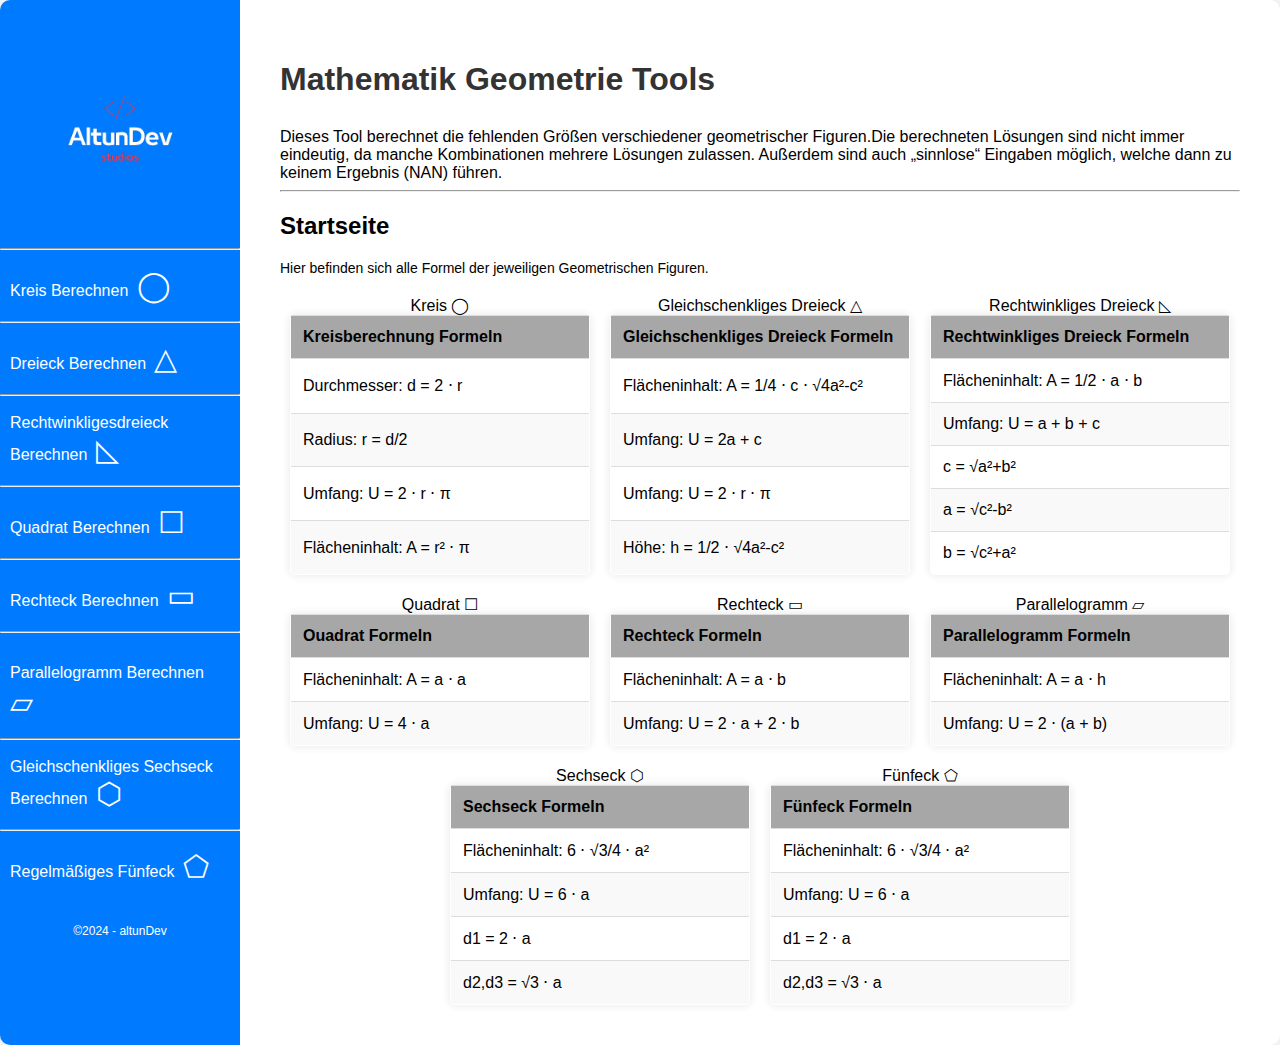
<file: index.html>
<!DOCTYPE html>
<html lang="de">
<head>
    <meta charset="UTF-8">
    <meta name="viewport" content="width=device-width, initial-scale=0 user-scalable=yes">
    <title>Geometrie Rechner Mathematik Tools</title>
    <link rel="stylesheet" type="text/css" href="style.css">
    <script src="script.js" type="text/javascript"></script>
</head>
<body>
    
    <div id="container">
        
        <div id="sidebar">
            <ul>
                <li onclick="showStartseite()"><img style="height: 200px; width: 200px; display: block; margin: auto;" src="img/AltunDev-removebg-preview.png" alt=""></li>
                <hr>
                <li onclick="showCircle()">Kreis Berechnen<span style=' font-size:30px; color: #fff;'> &#9711;</span></li>
                <hr>
                <li onclick="showTriangle()">Dreieck Berechnen<span style=' font-size:30px; color: #fff;'> &#9651;</span></li>
                <hr>
                <li onclick="showRechtwinkligesDreieck()">Rechtwinkligesdreieck Berechnen<span style=' font-size:30px; color: #fff;'> &#9722;</span></li>
                <hr>
                <li onclick="showQuadrat()">Quadrat Berechnen<span style=' font-size:30px; color: #fff;'> &#9744;</span></li>
                <hr>
                <li onclick="showRechteck()">Rechteck Berechnen<span style=' font-size:30px; color: #fff;'> &#9645;</span></li>
                <hr>
                <li onclick="showParallelogramm()">Parallelogramm Berechnen<span style=' font-size:30px; color: #fff;'> &#9649;</span></li>
                <hr>
                <li onclick="showHexagon()">Gleichschenkliges Sechseck Berechnen<span style=' font-size:30px; color: #fff;'> &#11041;</span></li>
                <hr>
                <li onclick="showFunfeck()">Regelmäßiges Fünfeck<span style=' font-size:30px; color: #fff;'> &#11040;</span></li>
                
                <p style="font-size: 12px; text-align: center; color: white;">&copy;2024 - altunDev</p> 
            </ul>
        </div>
        <div id="content">
            <h1>Mathematik Geometrie Tools</h1>
            <div class="symbole">
                <div style="font-size: 16px;">
                    Dieses Tool berechnet die fehlenden Größen verschiedener geometrischer Figuren.Die berechneten Lösungen sind nicht immer eindeutig, da manche Kombinationen mehrere Lösungen zulassen. Außerdem sind auch „sinnlose“ Eingaben möglich, welche dann zu keinem Ergebnis (NAN) führen.
                </div>
                <hr>
            </div>

            <div class="startseite" id="startseite" style="display: block;">
                <h2>Startseite</h2>
                <div style="font-size: 14px; margin-bottom: 15px;">Hier befinden sich alle Formel der jeweiligen Geometrischen Figuren.</div>
               
                <div class="table-container">
                    <table>
                        <caption>Kreis &#9711;</caption>
                        <thead>
                            <tr>
                                <th>Kreisberechnung Formeln</th>
                                
                            </tr>
                        </thead>
                        <tbody>
                            <tr>
                                <td>Durchmesser: d = 2 ⋅ r</td>
                            </tr>
                            <tr>
                                <td>Radius: r = d/2</td>                            
                            </tr>
                            <tr>
                                <td>Umfang: U = 2 ⋅ r ⋅ &pi;</td>                            
                            </tr>
                            <tr>
                                <td>Flächeninhalt: A = r² ⋅ &pi;</td>                            
                            </tr>
                        </tbody>
                    </table>
                    
                    <table>
                        <caption>Gleichschenkliges Dreieck  &#9651;</caption>
                        <thead>
                            <tr>
                                <th>Gleichschenkliges Dreieck Formeln</th>
                                
                            </tr>
                        </thead>
                        <tbody>
                            <tr>
                                <td>Flächeninhalt: A = 1/4 ⋅ c ⋅ &radic;4a²-c²</td>
                            </tr>
                            <tr>
                                <td>Umfang: U = 2a + c</td>                            
                            </tr>
                            <tr>
                                <td>Umfang: U = 2 ⋅ r ⋅ &pi;</td>                            
                            </tr>
                            <tr>
                                <td>Höhe: h = 1/2 ⋅ &radic;4a²-c²</td>                            
                            </tr>
                        </tbody>
                    </table>

                    <table>
                        <caption>Rechtwinkliges Dreieck &#9722;</caption>
                        <thead>
                            <tr>
                                <th>Rechtwinkliges Dreieck Formeln</th>
                                
                            </tr>
                        </thead>
                        <tbody>
                            <tr>
                                <td>Flächeninhalt: A = 1/2 ⋅ a ⋅ b</td>
                            </tr>
                            <tr>
                                <td>Umfang: U = a + b + c</td>                            
                            </tr>
                            <tr>
                                <td>c = &radic;a²+b²</td>                            
                            </tr>
                            <tr>
                                <td>a = &radic;c²-b²</td>                            
                            </tr>
                            <tr>
                                <td>b = &radic;c²+a²</td>
                            </tr>
                        </tbody>
                    </table>
                </div>

                <div class="table-container">
                    <table>
                        <caption>Quadrat &#9744;</caption>
                        <thead>
                            <tr>
                                <th>Ouadrat Formeln</th>
                                
                            </tr>
                        </thead>
                        <tbody>
                            <tr>
                                <td>Flächeninhalt: A = a ⋅ a</td>
                            </tr>
                            <tr>
                                <td>Umfang: U = 4 ⋅ a</td>                            
                            </tr>
                        </tbody>
                    </table>

                    <table>
                        <caption>Rechteck &#9645;</caption>
                        <thead>
                            <tr>
                                <th>Rechteck Formeln</th>
                                
                            </tr>
                        </thead>
                        <tbody>
                            <tr>
                                <td>Flächeninhalt: A = a ⋅ b</td>
                            </tr>
                            <tr>
                                <td>Umfang: U = 2 ⋅ a + 2 ⋅ b</td>                            
                            </tr>
                        </tbody>
                    </table>

                    <table>
                        <caption>Parallelogramm &#9649;</caption>
                        <thead>
                            <tr>
                                <th>Parallelogramm Formeln</th>
                                
                            </tr>
                        </thead>
                        <tbody>
                            <tr>
                                <td>Flächeninhalt: A = a ⋅ h</td>
                            </tr>
                            <tr>
                                <td>Umfang: U = 2 ⋅ (a + b)</td>                            
                            </tr>
                        </tbody>
                    </table>
                </div>


                <div class="table-container">
                    <table>
                        <caption>Sechseck &#11041;</caption>
                        <thead>
                            <tr>
                                <th>Sechseck Formeln</th>
                                
                            </tr>
                        </thead>
                        <tbody>
                            <tr>
                                <td>Flächeninhalt: 6 ⋅ √3/4 ⋅ a²</td>
                            </tr>
                            <tr>
                                <td>Umfang: U = 6 ⋅ a</td>                            
                            </tr>
                            <tr>
                                <td>d1 = 2 ⋅ a</td>
                            </tr>
                            <tr>
                                <td>d2,d3 = √3 ⋅ a</td>
                            </tr>
                        </tbody>
                    </table>

                    <table>
                        <caption>Fünfeck &#11040;</caption>
                        <thead>
                            <tr>
                                <th>Fünfeck Formeln</th>
                                
                            </tr>
                        </thead>
                        <tbody>
                            <tr>
                                <td>Flächeninhalt: 6 ⋅ √3/4 ⋅ a²</td>
                            </tr>
                            <tr>
                                <td>Umfang: U = 6 ⋅ a</td>                            
                            </tr>
                            <tr>
                                <td>d1 = 2 ⋅ a</td>
                            </tr>
                            <tr>
                                <td>d2,d3 = √3 ⋅ a</td>
                            </tr>
                        </tbody>
                    </table>
                </div>

              
            
            </div>

         


            <div class="circle" id="circle" style="display:none;">
                <h2>Kreis Berechnen</h2>
                
                <p class="aufklearungtext">Ein Feld ausfüllen. Rest wird berechnet.</p>
                <br>
                <label for="durchmesser">Durchmesser d:</label>
                <input type="number" id="durchmesser">

                <label for="radius">Radius r:</label>
                <input type="number" id="radius">

                <label for="fläche">Fläche A:</label>
                <input type="number" id="flache">

                <label for="umfang">Umfang U:</label>
                <input type="number" id="umfang">
                <br>
                <button onclick="berechneKreis()">Berechne</button>
                
                <p id="kreisErgebnis"></p>

                <img  src="img/Kreis.png">
            </div>




            <div class="triangle" id="triangle" style="display:none;">
                <h2>Dreieck Berechnen</h2>

                <p class="aufklearungtext">Beide Felder ausfüllen. Umfang, Flächeninhalt und Höhe werden berechnet.</p>
               
                <label for="Schenkel">Schenkel a:</label>
                <input type="number" id="schenkel">

                <label for="basis">Basis c:</label>
                <input type="number" id="basis">
                <br>
                <button onclick="berechneGleichWinkligesDreieck()">Berechne</button>

                <p id="gleichSchenkligesDreieckErgebnis"></p>

                <img style="width: 300px; height: 270px;" src="img/GleichschenkligesDreieck.png">
            </div>




            <div class="rechtwinkligesdreieck" id="rechtwinkligesdreieck" style="display:none;">
                <h2>Rechtwinkligesdreieck Berechnen</h2>

                <p class="aufklearungtext">Mindestens Zwei Felder ausfüllen. Umfang, Flächeninhalt und fehlende Seiten werden berechnet.</p>
               
                <label for="seiteArwd">Seitenlänge a:</label>
                <input type="number" id="seiteArwd">

                <label for="seiteBrwd">Seitenlänge b:</label>
                <input type="number" id="seiteBrwd">

                <label for="seiteCrwd">Seitenlänge c:</label>
                <input type="number" id="seiteCrwd">
                <br>
                <button onclick="berechneRechtwinkligesDreieck()">Berechne</button>

                <p id="rechtwinkligesdreieckergebnis"></p>

                <img style="width: 300px; height: 240px;" src="img/RechtwinkligesDreieck.png">
            </div>




            <div class="quadrat" id="quadrat" style="display:none;">
                <h2>Quadrat Berechnen</h2>

                <p class="aufklearungtext">Feld ausfüllen. Flächeninhalt und Umfang wird berechnet.</p>
               
                <label for="SeiteAquadrat">Seitenlänge a:</label>
                <input type="number" id="SeiteAquadrat">
                <br>
                <button onclick="berechneQuadrat()">Berechne</button>

                <p id="quadratErgebnis"></p>

                <img style="width: 300px; height: 200px;"  src="img/Quadrat.png">
            </div>
           
            <div id="rechteck" style="display:none;">
                <h2>Rechteck Berechnen</h2>

                <p class="aufklearungtext">Felder ausfüllen. Flächeninhalt und Umfang wird berechnet.</p>
               
                <label for="SeiteArechteck">Seitenlänge a:</label>
                <input type="number" id="SeiteArechteck">

                <label for="SeiteBrechteck">Seitenlänge b:</label>
                <input type="number" id="SeiteBrechteck">
                <button onclick="berechneRechteck()">Berechne</button>

                <p id="rechteckErgebnis"></p>

                <img src="img/Rechteck.png">
            </div>
            
            <div id="parallelogramm" style="display:none;">
                <h2>Parallelogramm Berechnen</h2>

                <p class="aufklearungtext">Alle Felder ausfüllen. Flächeninhalt, Umfang und fehlende Werte werden berechnet.</p>
               

                <label for="SeiteAparallelogramm">Seitenlänge a:</label>
                <input type="number" id="SeiteAparallelogramm">

                <label for="SeiteBparallelogramm">Seitenlänge b:</label>
                <input type="number" id="SeiteBparallelogramm">

                <label for="Hoeheparallelogramm">Höhe h:</label>
                <input type="number" id="Hoeheparallelogramm">
                <button onclick="berechneParallelogramm()">Berechne</button>

                <p id="parallelogrammergebnis"></p>

                <img style="width: 300px; height: 200px;" src="img/Parallelogramm.png">

            </div>

            <div id="hexagon" style="display:none;">
                <h2>Gleichschenkliges Sechseck Berechnen</h2>

                <p class="aufklearungtext">Ein Feld ausfüllen. Flächeninhalt, Umfang und fehlende Werte werden berechnet.</p>
                

                <label for="SeiteAsechseck">Seitenlänge a:</label>
                <input type="number" id="SeiteAsechseck">

                <label for="FlaecheAsechseck">Flächeninhalt A:</label>
                <input type="number" id="FlaecheAsechseck">

                <button onclick="berechneHexagon()">Berechne</button>

                <p id="hexagonergebnis"></p>

                <img style="width: 300px; height: 180px;" src="img/Hexagon.jpg">

            </div>

            <div id="funfeck" style="display:none;">
                <h2>Regelmäßiges Fünfeck Berechnen</h2>

                <p class="aufklearungtext">Ein Feld ausfüllen. Flächeninhalt, Umfang und fehlende Werte werden berechnet.</p>
                

                <label for="SeiteAfunfeck">Seitenlänge a:</label>
                <input type="number" id="SeiteAfunfeck">

                <label for="flachePentagon">Flächeninhalt A:</label>
                <input type="number" id="flachePentagon">

                <label for="hoehePentagon">Höhe h:</label>
                <input type="number" id="hoehePentagon">

                <label for="umfangPentagon">Umfang U:</label>
                <input type="number" id="umfangPentagon">

                <button onclick="berechnePentagon()">Berechne</button>

                <p id="pentagonergebnis"></p>

                <img  src="img/fuenfeck-umfangundflaeche.png">
                <img  src="img/fuenfeck-hoehe.png">

            </div>

        </div>
    </div>

    <script>
        
    </script>
</body>
</html>
</file>
<file: style.css>
body {
    font-family: Arial, sans-serif;
    margin: 0;
    padding: 0;
    display: flex;
    justify-content: center;
    align-items: flex-start;
    min-height: 100vh;
    background-color: #f9f9f9;
}

#container {
    display: flex;
    /*max-width: 1200px;*/
    width: 100%;
    background-color: #fff;
    border-radius: 10px;
    box-shadow: 0 0 20px rgba(0, 0, 0, 0.1);
    overflow: hidden;
}

#sidebar {
    width: 300px;
    background-color: #007bff;
    color: #fff;
    padding-top: 20px;
}

#sidebar ul {
    list-style-type: none;
    padding: 0;
    margin: 0;
}

#sidebar ul li {
    padding: 10px;
    cursor: pointer;
    transition: background-color 0.3s ease;
}

#sidebar ul li:hover {
    background-color: #0056b3;
}

#content {
    flex: 1;
    padding: 40px;
}

h1 {
    color: #333;
    margin-bottom: 30px;
}

label {
    font-weight: bold;
    margin-right: 10px;
}

input {
    padding: 8px;
    margin-right: 10px;
    border-radius: 5px;
    border: 1px solid #ccc;
    width: 100px;
    text-align: center;
}

.symbole button {
    
    background-color: #04AA6D; /* Green */
    width: 40px;
    height: 40px;
    padding: 0px 0px;
    margin-right: 8px;
    margin-bottom: 8px;
    font-size: 40px;
    text-align: center;
    display: inline-block;
}

.symbole button:hover {
    background-color: #0056b3;
}

p {
    margin-top: 30px;
    color: #333;
    font-size: 18px;
}

/*Einzelne Geometrie Bereiche*/
label {
    margin-top: 5px;
    
    display: block;
}

.circle button{
    margin-top: 5px;
}

.triangle button{
    margin-top: 5px;
}

.quadrat button{
    margin-top: 5px;
}

.rechtwinkligesdreieck button{
    margin-top: 5px;
}

.aufklearungtext{
    background-color:crimson;
    width: 400px;
    border-radius: 6px;
    padding: 10px;
    box-shadow: 0 0 20px rgba(0, 0, 0, 0.1);
}


/*Neue Tabelle*/
/* Stil für Tabellencontainer */
/* Stil für Tabellencontainer */
.table-container {
display: flex; /* Flexbox verwenden */
justify-content: center; /* Tabellen zentrieren */
margin-top: 20px;
}

/* Stil für jede Tabelle */
table {
border-collapse: collapse;
width: 300px; /* Breite der Tabellen */
margin: 0 10px; /* Abstand zwischen den Tabellen */
border: 1px solid #ddd; /* Randstil */
border-radius: 5px; /* abgerundete Ecken */
overflow: hidden; /* Überlauf verstecken */
box-shadow: 0 0 10px rgba(0, 0, 0, 0.1); /* Schatten hinzufügen */
}

/* Stil für Tabellenzellen */
td, th {
border: 1px solid #ddd;
padding: 12px;
text-align: left;
}

/* Stil für Tabellenkopf */
th {
background-color: #a7a7a7;
}

/* Stil für abwechselnde Zeilenfarbe */
tbody tr:nth-child(even) {
background-color: #f9f9f9;
}
</file>
